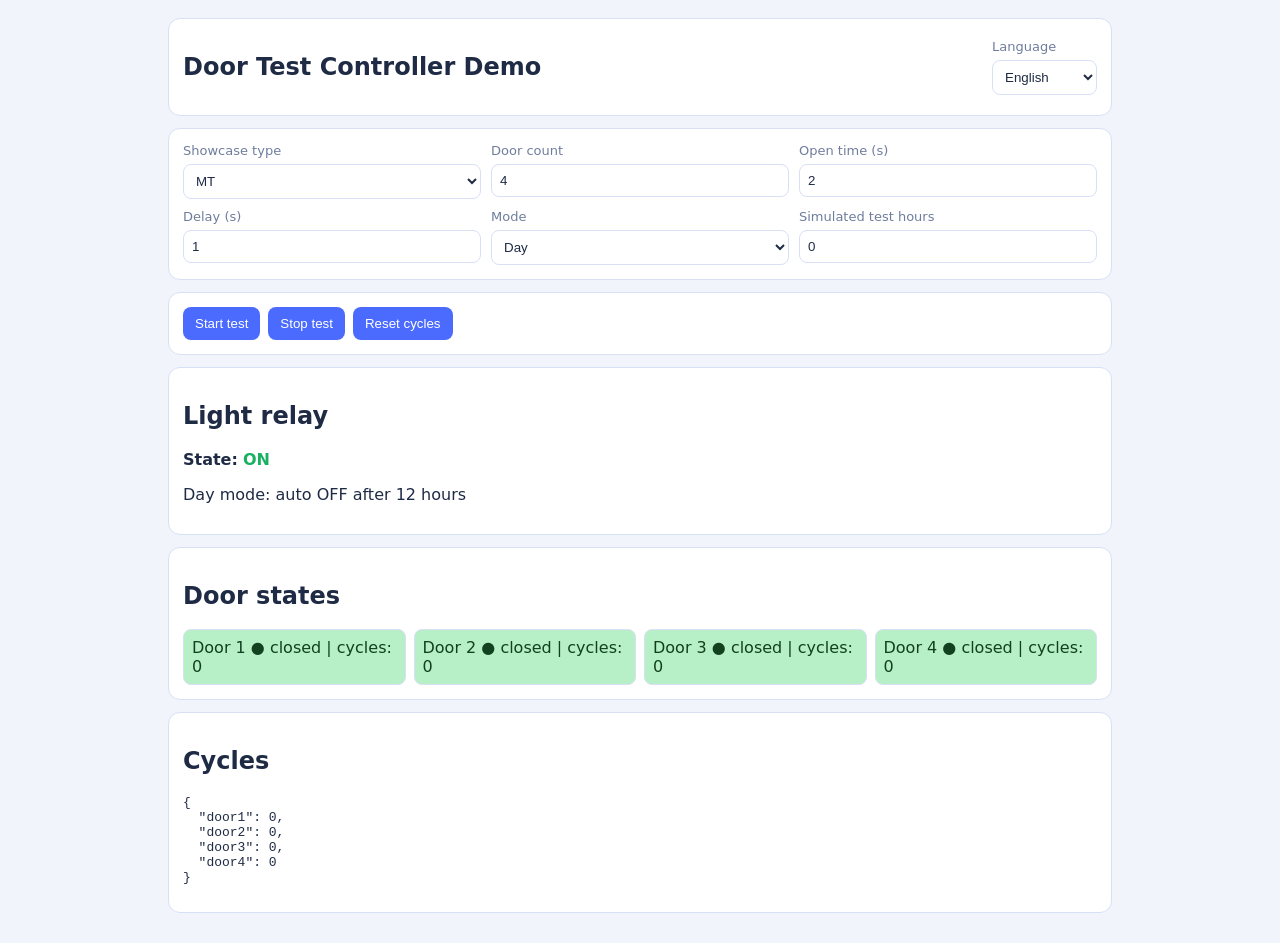
<file: demo/index.html>
<!doctype html>
<html lang="uk">
<head>
  <meta charset="utf-8" />
  <meta name="viewport" content="width=device-width,initial-scale=1" />
  <title>Door Test Controller — Demo</title>
  <link rel="stylesheet" href="style.css" />
</head>
<body>
  <main class="container">
    <section class="card header">
      <h1 data-i18n="title">Door Test Controller Demo</h1>
      <label data-i18n="language">Language
        <select id="langSelect">
          <option value="uk">Українська</option>
          <option value="en">English</option>
        </select>
      </label>
    </section>

    <section class="card grid">
      <label data-i18n="showcase">Тип вітрини
        <select id="showcaseType">
          <option value="MT">MT</option>
          <option value="LT">LT</option>
        </select>
      </label>
      <label data-i18n="doors">Кількість дверей
        <input id="doorCount" type="number" min="1" max="6" value="4" />
      </label>
      <label data-i18n="open_time">Open time (s)
        <input id="openTime" type="number" min="0.5" step="0.5" value="2" />
      </label>
      <label data-i18n="delay">Delay (s)
        <input id="delayTime" type="number" min="0.5" step="0.5" value="1" />
      </label>
      <label data-i18n="mode">Режим
        <select id="testMode">
          <option value="day" data-i18n="day">Day</option>
          <option value="night" data-i18n="night">Night</option>
        </select>
      </label>
      <label data-i18n="sim_hours">Симуляція годин тесту
        <input id="simHours" type="number" min="0" step="1" value="0" />
      </label>
    </section>

    <section class="card actions">
      <button id="startBtn" data-i18n="start">Start test</button>
      <button id="stopBtn" data-i18n="stop">Stop test</button>
      <button id="resetBtn" data-i18n="reset">Reset cycles</button>
    </section>

    <section class="card">
      <h2 data-i18n="light_title">Реле освітлення</h2>
      <p><strong data-i18n="light_status">Стан:</strong> <span id="lightState">ON</span></p>
      <p id="lightInfo">Day mode: auto OFF after 12h</p>
    </section>

    <section class="card">
      <h2 data-i18n="door_states">Door states</h2>
      <div id="doorsGrid" class="doors"></div>
    </section>

    <section class="card">
      <h2 data-i18n="cycles">Cycles</h2>
      <pre id="cyclesOut"></pre>
    </section>
  </main>
  <script src="dashboard.js"></script>
</body>
</html>
</file>
<file: demo/style.css>
:root {
  --bg: #f1f4fb;
  --panel: #ffffff;
  --text: #1f2b45;
  --muted: #6f7d9d;
  --border: #d8e0f5;
  --btn: #4b6bff;
}
@media (prefers-color-scheme: dark) {
  :root {
    --bg: #0f1530;
    --panel: #182248;
    --text: #e8eeff;
    --muted: #a9b5d8;
    --border: #30406b;
    --btn: #7088ff;
  }
}

* { box-sizing: border-box; }
body { margin: 0; background: var(--bg); color: var(--text); font-family: Inter, system-ui, sans-serif; }
.container { max-width: 980px; margin: 0 auto; padding: 18px; }
.card { background: var(--panel); border: 1px solid var(--border); border-radius: 12px; padding: 14px; margin-bottom: 12px; }
.header { display:flex; justify-content:space-between; align-items:center; }
.grid { display:grid; grid-template-columns: repeat(3, minmax(0, 1fr)); gap:10px; }
label { display:flex; flex-direction:column; gap:6px; color: var(--muted); font-size:13px; }
input, select { border:1px solid var(--border); border-radius:8px; padding:8px; background:var(--panel); color:var(--text); }
.actions { display:flex; gap:8px; flex-wrap:wrap; }
button { background: var(--btn); color:#fff; border:0; border-radius:8px; padding:9px 12px; cursor:pointer; }
.doors { display:grid; grid-template-columns: repeat(4, minmax(0,1fr)); gap:8px; }
.door { border:1px solid var(--border); border-radius:8px; padding:8px; }
.door.open { background:#ffd89c; color:#4f3200; }
.door.closed { background:#b7efc7; color:#11411f; }
#lightState.on { color:#19b062; font-weight:700; }
#lightState.off { color:#d9534f; font-weight:700; }
@media (max-width:900px){ .grid{grid-template-columns:1fr 1fr;} .doors{grid-template-columns:1fr 1fr;} }
</file>
